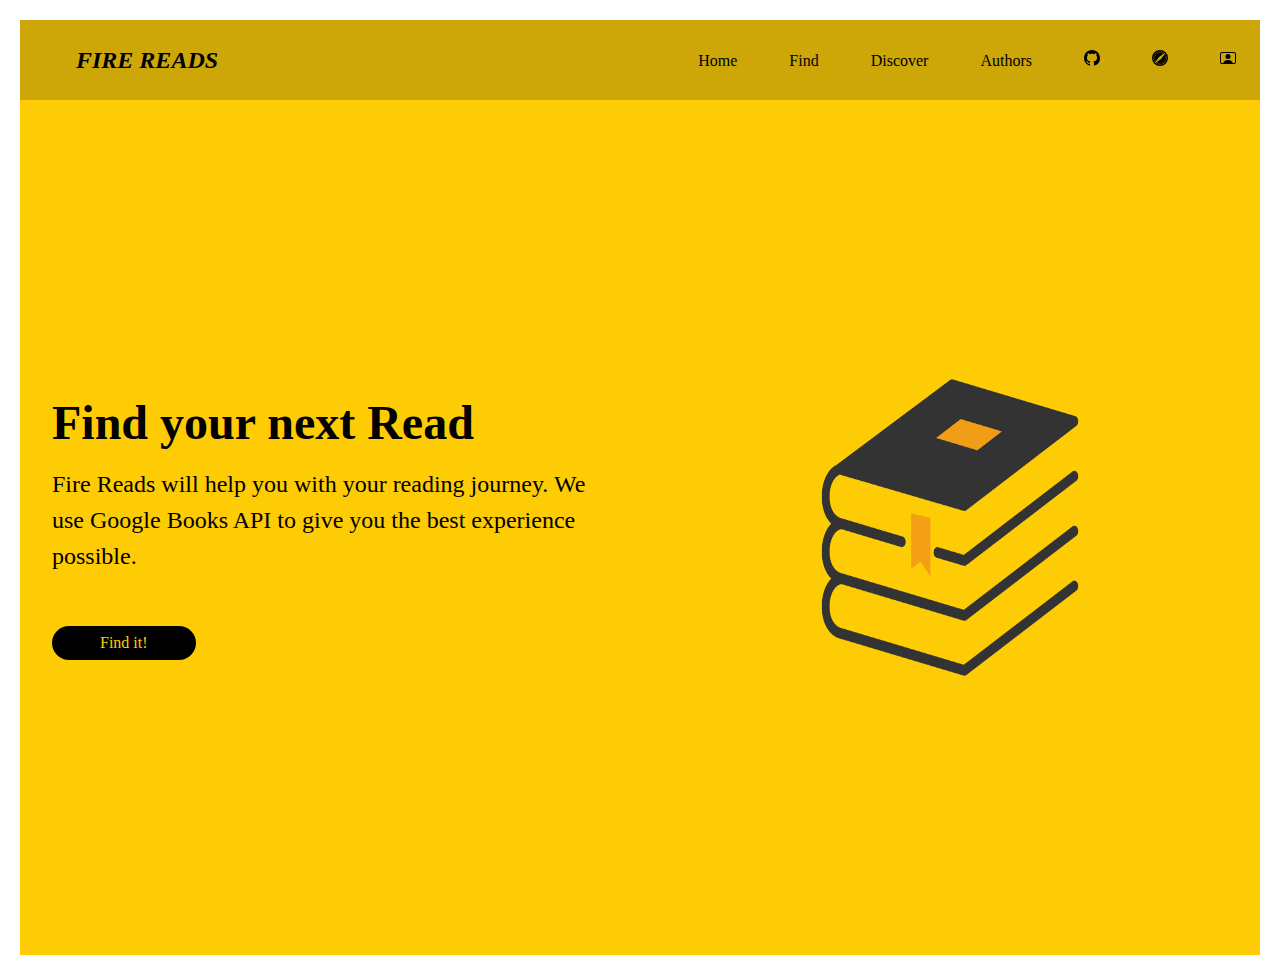
<file: index.html>
<!doctype html>
<html lang="en">
  <head>
    <meta charset="utf-8">
    <meta name="viewport" content="width=device-width, initial-scale=1">
    <title>Fire Reads</title>
    <link rel="stylesheet" href="style.css">
  </head>
  <body>
    <nav>
        <!-- Navigation -->
       <a href="index.html"><div class="logo">FIRE READS</div></a> 
       <div class="nav-items">
        <a href="index.html">Home</a>
        <a href="find.html">Find</a>
        <a href="discover.html">Discover</a>
        <a href="authors.html">Authors</a>
        <!-- GitHub Link -->
        <a href="https://github.com/Ajoshi1336/fire-reads/blob/main/index.html" class="github">
          <!-- GitHub Icon -->
            <svg xmlns="http://www.w3.org/2000/svg" width="16" height="16" fill="currentColor" class="bi bi-github" viewBox="0 0 16 16">
                <path d="M8 0C3.58 0 0 3.58 0 8c0 3.54 2.29 6.53 5.47 7.59.4.07.55-.17.55-.38 0-.19-.01-.82-.01-1.49-2.01.37-2.53-.49-2.69-.94-.09-.23-.48-.94-.82-1.13-.28-.15-.68-.52-.01-.53.63-.01 1.08.58 1.23.82.72 1.21 1.87.87 2.33.66.07-.52.28-.87.51-1.07-1.78-.2-3.64-.89-3.64-3.95 0-.87.31-1.59.82-2.15-.08-.2-.36-1.02.08-2.12 0 0 .67-.21 2.2.82.64-.18 1.32-.27 2-.27.68 0 1.36.09 2 .27 1.53-1.04 2.2-.82 2.2-.82.44 1.1.16 1.92.08 2.12.51.56.82 1.27.82 2.15 0 3.07-1.87 3.75-3.65 3.95.29.25.54.73.54 1.48 0 1.07-.01 1.93-.01 2.2 0 .21.15.46.55.38A8.012 8.012 0 0 0 16 8c0-4.42-3.58-8-8-8"/>
              </svg>
        </a>
        <!-- Hypotheticals Website -->
        <a href="https://lrarobotics.wixsite.com/hypotheticals" class="website">
          <!-- Web Icon -->
            <svg xmlns="http://www.w3.org/2000/svg" width="16" height="16" fill="currentColor" class="bi bi-browser-safari" viewBox="0 0 16 16">
                <path d="M8 16A8 8 0 1 0 8 0a8 8 0 0 0 0 16m.25-14.75v1.5a.25.25 0 0 1-.5 0v-1.5a.25.25 0 0 1 .5 0m0 12v1.5a.25.25 0 1 1-.5 0v-1.5a.25.25 0 1 1 .5 0M4.5 1.938a.25.25 0 0 1 .342.091l.75 1.3a.25.25 0 0 1-.434.25l-.75-1.3a.25.25 0 0 1 .092-.341Zm6 10.392a.25.25 0 0 1 .341.092l.75 1.299a.25.25 0 1 1-.432.25l-.75-1.3a.25.25 0 0 1 .091-.34ZM2.28 4.408l1.298.75a.25.25 0 0 1-.25.434l-1.299-.75a.25.25 0 0 1 .25-.434Zm10.392 6 1.299.75a.25.25 0 1 1-.25.434l-1.3-.75a.25.25 0 0 1 .25-.434ZM1 8a.25.25 0 0 1 .25-.25h1.5a.25.25 0 0 1 0 .5h-1.5A.25.25 0 0 1 1 8m12 0a.25.25 0 0 1 .25-.25h1.5a.25.25 0 1 1 0 .5h-1.5A.25.25 0 0 1 13 8M2.03 11.159l1.298-.75a.25.25 0 0 1 .25.432l-1.299.75a.25.25 0 0 1-.25-.432Zm10.392-6 1.299-.75a.25.25 0 1 1 .25.433l-1.3.75a.25.25 0 0 1-.25-.434ZM4.5 14.061a.25.25 0 0 1-.092-.341l.75-1.3a.25.25 0 0 1 .434.25l-.75 1.3a.25.25 0 0 1-.342.091Zm6-10.392a.25.25 0 0 1-.091-.342l.75-1.299a.25.25 0 1 1 .432.25l-.75 1.3a.25.25 0 0 1-.341.09ZM6.494 1.415l.13.483a.25.25 0 1 1-.483.13l-.13-.483a.25.25 0 0 1 .483-.13M9.86 13.972l.13.483a.25.25 0 1 1-.483.13l-.13-.483a.25.25 0 0 1 .483-.13M3.05 3.05a.25.25 0 0 1 .354 0l.353.354a.25.25 0 0 1-.353.353l-.354-.353a.25.25 0 0 1 0-.354m9.193 9.193a.25.25 0 0 1 .353 0l.354.353a.25.25 0 1 1-.354.354l-.353-.354a.25.25 0 0 1 0-.353M1.545 6.01l.483.13a.25.25 0 1 1-.13.483l-.483-.13a.25.25 0 1 1 .13-.482Zm12.557 3.365.483.13a.25.25 0 1 1-.13.483l-.483-.13a.25.25 0 1 1 .13-.483m-12.863.436a.25.25 0 0 1 .176-.306l.483-.13a.25.25 0 1 1 .13.483l-.483.13a.25.25 0 0 1-.306-.177Zm12.557-3.365a.25.25 0 0 1 .176-.306l.483-.13a.25.25 0 1 1 .13.483l-.483.13a.25.25 0 0 1-.306-.177ZM3.045 12.944a.299.299 0 0 1-.029-.376l3.898-5.592a.25.25 0 0 1 .062-.062l5.602-3.884a.278.278 0 0 1 .392.392L9.086 9.024a.25.25 0 0 1-.062.062l-5.592 3.898a.299.299 0 0 1-.382-.034l-.005-.006Zm3.143 1.817a.25.25 0 0 1-.176-.306l.129-.483a.25.25 0 0 1 .483.13l-.13.483a.25.25 0 0 1-.306.176ZM9.553 2.204a.25.25 0 0 1-.177-.306l.13-.483a.25.25 0 1 1 .483.13l-.13.483a.25.25 0 0 1-.306.176Z"/>
              </svg>
        </a>
        <a href="https://gamma.app/public/Finding-Books-Made-Easy-vuajwm3cy4zufnu?mode=doc" class="website">
          <svg xmlns="http://www.w3.org/2000/svg" width="16" height="16" fill="currentColor" class="bi bi-person-video" viewBox="0 0 16 16">
            <path d="M8 9.05a2.5 2.5 0 1 0 0-5 2.5 2.5 0 0 0 0 5"/>
            <path d="M2 2a2 2 0 0 0-2 2v8a2 2 0 0 0 2 2h12a2 2 0 0 0 2-2V4a2 2 0 0 0-2-2zm10.798 11c-.453-1.27-1.76-3-4.798-3-3.037 0-4.345 1.73-4.798 3H2a1 1 0 0 1-1-1V4a1 1 0 0 1 1-1h12a1 1 0 0 1 1 1v8a1 1 0 0 1-1 1z"/>
          </svg>
      </a>
        
       </div> 
    </nav>
    <section class="content">
        <div class="content-container">
            <div class="column-left">
                <h1>Find your next Read</h1>
                <p>Fire Reads will help you with your reading journey. We use Google Books API to give you the best experience possible.</p>
                <button onclick="window.location.href='find.html';">Find it!</button>
            </div>
            <div class="column-right">
                <img src="book.png" class="book-image">
            </div>
        </div>
    </section>
  </body>
</html>
</file>
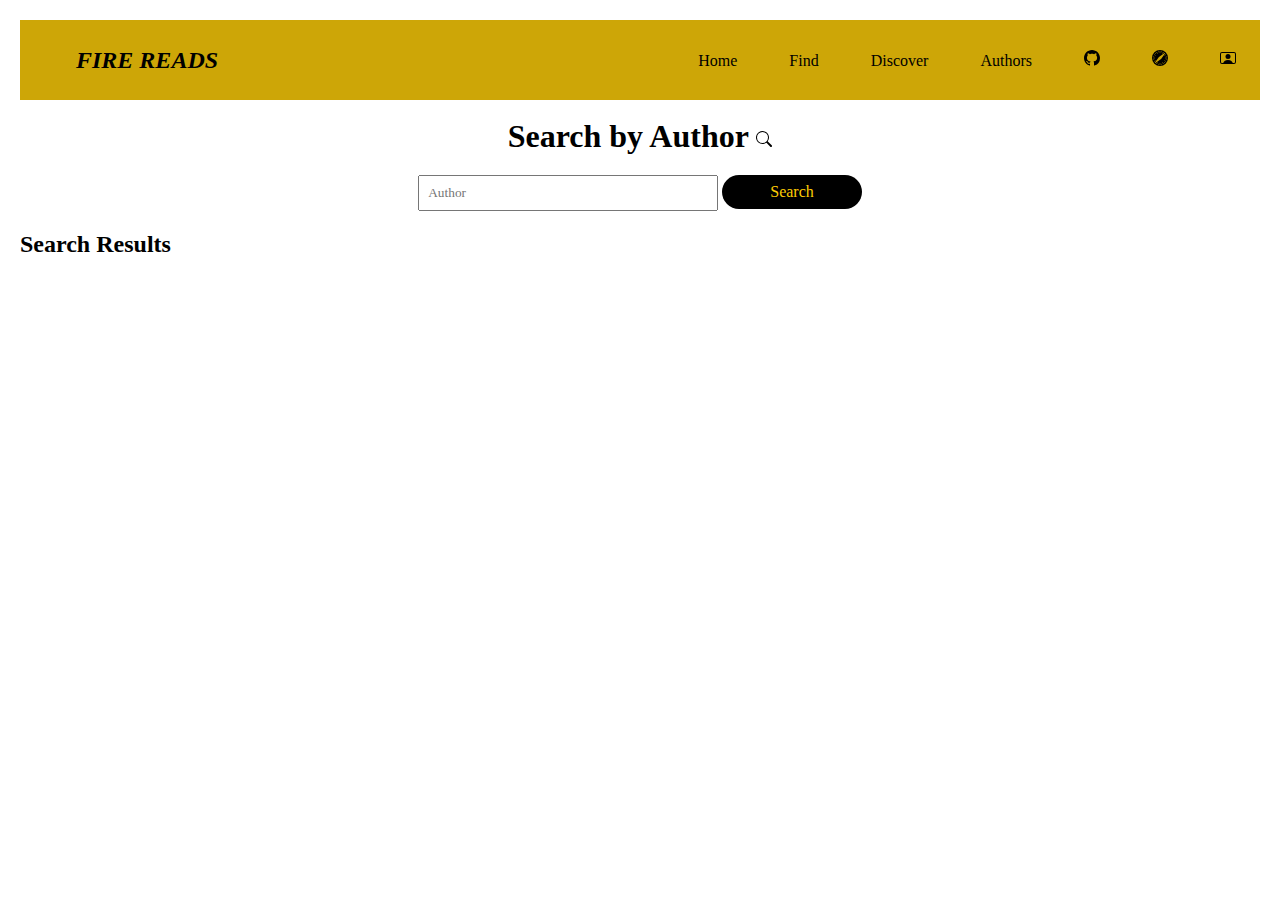
<file: authors.html>
<!doctype html>
<html lang="en">
  <head>
    <meta charset="utf-8">
    <meta name="viewport" content="width=device-width, initial-scale=1">
    <title>Fire Reads</title>
    <link rel="stylesheet" href="style.css">
  </head>
  <body>
    <nav>
        <!-- Navigation -->
       <a href="index.html"><div class="logo">FIRE READS</div></a> 
       <div class="nav-items">
        <a href="index.html">Home</a>
        <a href="find.html">Find</a>
        <a href="discover.html">Discover</a>
        <a href="authors.html">Authors</a>
        <a href="https://github.com/Ajoshi1336/fire-reads/blob/main/index.html" class="github">
            <svg xmlns="http://www.w3.org/2000/svg" width="16" height="16" fill="currentColor" class="bi bi-github" viewBox="0 0 16 16">
                <path d="M8 0C3.58 0 0 3.58 0 8c0 3.54 2.29 6.53 5.47 7.59.4.07.55-.17.55-.38 0-.19-.01-.82-.01-1.49-2.01.37-2.53-.49-2.69-.94-.09-.23-.48-.94-.82-1.13-.28-.15-.68-.52-.01-.53.63-.01 1.08.58 1.23.82.72 1.21 1.87.87 2.33.66.07-.52.28-.87.51-1.07-1.78-.2-3.64-.89-3.64-3.95 0-.87.31-1.59.82-2.15-.08-.2-.36-1.02.08-2.12 0 0 .67-.21 2.2.82.64-.18 1.32-.27 2-.27.68 0 1.36.09 2 .27 1.53-1.04 2.2-.82 2.2-.82.44 1.1.16 1.92.08 2.12.51.56.82 1.27.82 2.15 0 3.07-1.87 3.75-3.65 3.95.29.25.54.73.54 1.48 0 1.07-.01 1.93-.01 2.2 0 .21.15.46.55.38A8.012 8.012 0 0 0 16 8c0-4.42-3.58-8-8-8"/>
              </svg>
        </a>
        <a href="https://lrarobotics.wixsite.com/hypotheticals" class="website">
            <svg xmlns="http://www.w3.org/2000/svg" width="16" height="16" fill="currentColor" class="bi bi-browser-safari" viewBox="0 0 16 16">
                <path d="M8 16A8 8 0 1 0 8 0a8 8 0 0 0 0 16m.25-14.75v1.5a.25.25 0 0 1-.5 0v-1.5a.25.25 0 0 1 .5 0m0 12v1.5a.25.25 0 1 1-.5 0v-1.5a.25.25 0 1 1 .5 0M4.5 1.938a.25.25 0 0 1 .342.091l.75 1.3a.25.25 0 0 1-.434.25l-.75-1.3a.25.25 0 0 1 .092-.341Zm6 10.392a.25.25 0 0 1 .341.092l.75 1.299a.25.25 0 1 1-.432.25l-.75-1.3a.25.25 0 0 1 .091-.34ZM2.28 4.408l1.298.75a.25.25 0 0 1-.25.434l-1.299-.75a.25.25 0 0 1 .25-.434Zm10.392 6 1.299.75a.25.25 0 1 1-.25.434l-1.3-.75a.25.25 0 0 1 .25-.434ZM1 8a.25.25 0 0 1 .25-.25h1.5a.25.25 0 0 1 0 .5h-1.5A.25.25 0 0 1 1 8m12 0a.25.25 0 0 1 .25-.25h1.5a.25.25 0 1 1 0 .5h-1.5A.25.25 0 0 1 13 8M2.03 11.159l1.298-.75a.25.25 0 0 1 .25.432l-1.299.75a.25.25 0 0 1-.25-.432Zm10.392-6 1.299-.75a.25.25 0 1 1 .25.433l-1.3.75a.25.25 0 0 1-.25-.434ZM4.5 14.061a.25.25 0 0 1-.092-.341l.75-1.3a.25.25 0 0 1 .434.25l-.75 1.3a.25.25 0 0 1-.342.091Zm6-10.392a.25.25 0 0 1-.091-.342l.75-1.299a.25.25 0 1 1 .432.25l-.75 1.3a.25.25 0 0 1-.341.09ZM6.494 1.415l.13.483a.25.25 0 1 1-.483.13l-.13-.483a.25.25 0 0 1 .483-.13M9.86 13.972l.13.483a.25.25 0 1 1-.483.13l-.13-.483a.25.25 0 0 1 .483-.13M3.05 3.05a.25.25 0 0 1 .354 0l.353.354a.25.25 0 0 1-.353.353l-.354-.353a.25.25 0 0 1 0-.354m9.193 9.193a.25.25 0 0 1 .353 0l.354.353a.25.25 0 1 1-.354.354l-.353-.354a.25.25 0 0 1 0-.353M1.545 6.01l.483.13a.25.25 0 1 1-.13.483l-.483-.13a.25.25 0 1 1 .13-.482Zm12.557 3.365.483.13a.25.25 0 1 1-.13.483l-.483-.13a.25.25 0 1 1 .13-.483m-12.863.436a.25.25 0 0 1 .176-.306l.483-.13a.25.25 0 1 1 .13.483l-.483.13a.25.25 0 0 1-.306-.177Zm12.557-3.365a.25.25 0 0 1 .176-.306l.483-.13a.25.25 0 1 1 .13.483l-.483.13a.25.25 0 0 1-.306-.177ZM3.045 12.944a.299.299 0 0 1-.029-.376l3.898-5.592a.25.25 0 0 1 .062-.062l5.602-3.884a.278.278 0 0 1 .392.392L9.086 9.024a.25.25 0 0 1-.062.062l-5.592 3.898a.299.299 0 0 1-.382-.034l-.005-.006Zm3.143 1.817a.25.25 0 0 1-.176-.306l.129-.483a.25.25 0 0 1 .483.13l-.13.483a.25.25 0 0 1-.306.176ZM9.553 2.204a.25.25 0 0 1-.177-.306l.13-.483a.25.25 0 1 1 .483.13l-.13.483a.25.25 0 0 1-.306.176Z"/>
              </svg>
        </a>
        <a href="https://gamma.app/public/Finding-Books-Made-Easy-vuajwm3cy4zufnu?mode=doc" class="website">
          <svg xmlns="http://www.w3.org/2000/svg" width="16" height="16" fill="currentColor" class="bi bi-person-video" viewBox="0 0 16 16">
            <path d="M8 9.05a2.5 2.5 0 1 0 0-5 2.5 2.5 0 0 0 0 5"/>
            <path d="M2 2a2 2 0 0 0-2 2v8a2 2 0 0 0 2 2h12a2 2 0 0 0 2-2V4a2 2 0 0 0-2-2zm10.798 11c-.453-1.27-1.76-3-4.798-3-3.037 0-4.345 1.73-4.798 3H2a1 1 0 0 1-1-1V4a1 1 0 0 1 1-1h12a1 1 0 0 1 1 1v8a1 1 0 0 1-1 1z"/>
          </svg>
      </a>

        
       </div> 
    </nav>
    <br>
    <section>
    <h1>
      Search by Author <svg xmlns="http://www.w3.org/2000/svg" width="16" height="16" fill="currentColor" class="bi bi-search" viewBox="0 0 16 16">
      <path d="M11.742 10.344a6.5 6.5 0 1 0-1.397 1.398h-.001c.03.04.062.078.098.115l3.85 3.85a1 1 0 0 0 1.415-1.414l-3.85-3.85a1.007 1.007 0 0 0-.115-.1zM12 6.5a5.5 5.5 0 1 1-11 0 5.5 5.5 0 0 1 11 0"/>
    </svg>
  </h1>

    <div id="search-container">
        <input type="text" id="search-input" placeholder="Author">
        <button class="button-search" onclick="searchBooks()">Search</button>
    </div>

    
    <h2>Search Results</h2>
    <div id="books-container"></div>


  
  <!-- Modal structure -->
  <div id="modal" class="modal">
      <div class="modal-content">
          <span class="close">&times;</span>
          <div id="modal-description" class="modal-description"></div>
      </div>
  </div>

    <div id="modal" class="modal">
        <div class="modal-content">
            <span class="close">&times;</span>
            <div id="modal-description" class="modal-description"></div>
        </div>
    </div>
  </section>

    <script src="authors.js"></script>
    
  </body>
</html>
</file>
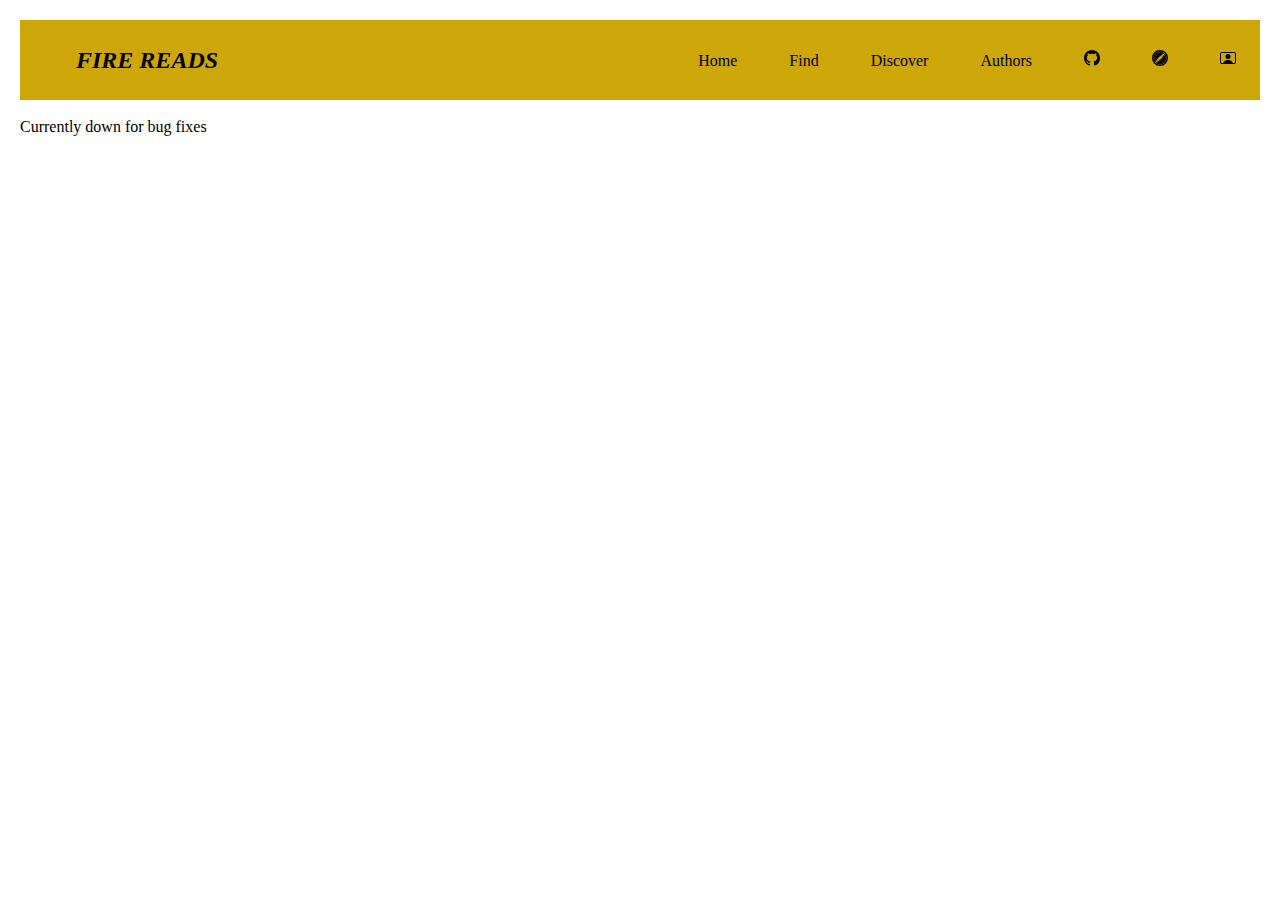
<file: discover.html>
<!doctype html>
<html lang="en">
  <head>
    <meta charset="utf-8">
    <meta name="viewport" content="width=device-width, initial-scale=1">
    <title>Fire Reads</title>
    <link rel="stylesheet" href="style.css">
  </head>
  <body>
    <nav>
        <!-- Navigation -->
       <a href="index.html"><div class="logo">FIRE READS</div></a> 
       <div class="nav-items">
        <a href="index.html">Home</a>
        <a href="find.html">Find</a>
        <a href="discover.html">Discover</a>
        <a href="authors.html">Authors</a>
        <a href="https://github.com/Ajoshi1336/fire-reads/blob/main/index.html" class="github">
            <svg xmlns="http://www.w3.org/2000/svg" width="16" height="16" fill="currentColor" class="bi bi-github" viewBox="0 0 16 16">
                <path d="M8 0C3.58 0 0 3.58 0 8c0 3.54 2.29 6.53 5.47 7.59.4.07.55-.17.55-.38 0-.19-.01-.82-.01-1.49-2.01.37-2.53-.49-2.69-.94-.09-.23-.48-.94-.82-1.13-.28-.15-.68-.52-.01-.53.63-.01 1.08.58 1.23.82.72 1.21 1.87.87 2.33.66.07-.52.28-.87.51-1.07-1.78-.2-3.64-.89-3.64-3.95 0-.87.31-1.59.82-2.15-.08-.2-.36-1.02.08-2.12 0 0 .67-.21 2.2.82.64-.18 1.32-.27 2-.27.68 0 1.36.09 2 .27 1.53-1.04 2.2-.82 2.2-.82.44 1.1.16 1.92.08 2.12.51.56.82 1.27.82 2.15 0 3.07-1.87 3.75-3.65 3.95.29.25.54.73.54 1.48 0 1.07-.01 1.93-.01 2.2 0 .21.15.46.55.38A8.012 8.012 0 0 0 16 8c0-4.42-3.58-8-8-8"/>
              </svg>
        </a>
        <a href="https://lrarobotics.wixsite.com/hypotheticals" class="website">
            <svg xmlns="http://www.w3.org/2000/svg" width="16" height="16" fill="currentColor" class="bi bi-browser-safari" viewBox="0 0 16 16">
                <path d="M8 16A8 8 0 1 0 8 0a8 8 0 0 0 0 16m.25-14.75v1.5a.25.25 0 0 1-.5 0v-1.5a.25.25 0 0 1 .5 0m0 12v1.5a.25.25 0 1 1-.5 0v-1.5a.25.25 0 1 1 .5 0M4.5 1.938a.25.25 0 0 1 .342.091l.75 1.3a.25.25 0 0 1-.434.25l-.75-1.3a.25.25 0 0 1 .092-.341Zm6 10.392a.25.25 0 0 1 .341.092l.75 1.299a.25.25 0 1 1-.432.25l-.75-1.3a.25.25 0 0 1 .091-.34ZM2.28 4.408l1.298.75a.25.25 0 0 1-.25.434l-1.299-.75a.25.25 0 0 1 .25-.434Zm10.392 6 1.299.75a.25.25 0 1 1-.25.434l-1.3-.75a.25.25 0 0 1 .25-.434ZM1 8a.25.25 0 0 1 .25-.25h1.5a.25.25 0 0 1 0 .5h-1.5A.25.25 0 0 1 1 8m12 0a.25.25 0 0 1 .25-.25h1.5a.25.25 0 1 1 0 .5h-1.5A.25.25 0 0 1 13 8M2.03 11.159l1.298-.75a.25.25 0 0 1 .25.432l-1.299.75a.25.25 0 0 1-.25-.432Zm10.392-6 1.299-.75a.25.25 0 1 1 .25.433l-1.3.75a.25.25 0 0 1-.25-.434ZM4.5 14.061a.25.25 0 0 1-.092-.341l.75-1.3a.25.25 0 0 1 .434.25l-.75 1.3a.25.25 0 0 1-.342.091Zm6-10.392a.25.25 0 0 1-.091-.342l.75-1.299a.25.25 0 1 1 .432.25l-.75 1.3a.25.25 0 0 1-.341.09ZM6.494 1.415l.13.483a.25.25 0 1 1-.483.13l-.13-.483a.25.25 0 0 1 .483-.13M9.86 13.972l.13.483a.25.25 0 1 1-.483.13l-.13-.483a.25.25 0 0 1 .483-.13M3.05 3.05a.25.25 0 0 1 .354 0l.353.354a.25.25 0 0 1-.353.353l-.354-.353a.25.25 0 0 1 0-.354m9.193 9.193a.25.25 0 0 1 .353 0l.354.353a.25.25 0 1 1-.354.354l-.353-.354a.25.25 0 0 1 0-.353M1.545 6.01l.483.13a.25.25 0 1 1-.13.483l-.483-.13a.25.25 0 1 1 .13-.482Zm12.557 3.365.483.13a.25.25 0 1 1-.13.483l-.483-.13a.25.25 0 1 1 .13-.483m-12.863.436a.25.25 0 0 1 .176-.306l.483-.13a.25.25 0 1 1 .13.483l-.483.13a.25.25 0 0 1-.306-.177Zm12.557-3.365a.25.25 0 0 1 .176-.306l.483-.13a.25.25 0 1 1 .13.483l-.483.13a.25.25 0 0 1-.306-.177ZM3.045 12.944a.299.299 0 0 1-.029-.376l3.898-5.592a.25.25 0 0 1 .062-.062l5.602-3.884a.278.278 0 0 1 .392.392L9.086 9.024a.25.25 0 0 1-.062.062l-5.592 3.898a.299.299 0 0 1-.382-.034l-.005-.006Zm3.143 1.817a.25.25 0 0 1-.176-.306l.129-.483a.25.25 0 0 1 .483.13l-.13.483a.25.25 0 0 1-.306.176ZM9.553 2.204a.25.25 0 0 1-.177-.306l.13-.483a.25.25 0 1 1 .483.13l-.13.483a.25.25 0 0 1-.306.176Z"/>
              </svg>
        </a>
        <a href="https://gamma.app/public/Finding-Books-Made-Easy-vuajwm3cy4zufnu?mode=doc" class="website">
          <svg xmlns="http://www.w3.org/2000/svg" width="16" height="16" fill="currentColor" class="bi bi-person-video" viewBox="0 0 16 16">
            <path d="M8 9.05a2.5 2.5 0 1 0 0-5 2.5 2.5 0 0 0 0 5"/>
            <path d="M2 2a2 2 0 0 0-2 2v8a2 2 0 0 0 2 2h12a2 2 0 0 0 2-2V4a2 2 0 0 0-2-2zm10.798 11c-.453-1.27-1.76-3-4.798-3-3.037 0-4.345 1.73-4.798 3H2a1 1 0 0 1-1-1V4a1 1 0 0 1 1-1h12a1 1 0 0 1 1 1v8a1 1 0 0 1-1 1z"/>
          </svg>
      </a>

        
       </div> 
    </nav>
    <br>
    <p>Currently down for bug fixes</p>
    <!--<section>
    <h1>
      Search by Genre <svg xmlns="http://www.w3.org/2000/svg" width="16" height="16" fill="currentColor" class="bi bi-search" viewBox="0 0 16 16">
      <path d="M11.742 10.344a6.5 6.5 0 1 0-1.397 1.398h-.001c.03.04.062.078.098.115l3.85 3.85a1 1 0 0 0 1.415-1.414l-3.85-3.85a1.007 1.007 0 0 0-.115-.1zM12 6.5a5.5 5.5 0 1 1-11 0 5.5 5.5 0 0 1 11 0"/>
    </svg>
  </h1>

    <div id="search-container">
        <input type="text" id="search-input" placeholder="Genre">
        <button class="button-search" onclick="searchBooks()">Search</button>
    </div>



    <h2>Search Results</h2>
    <div id="books-container"></div>

    <div id="modal" class="modal">
        <div class="modal-content">
            <span class="close">&times;</span>
            <div id="modal-description" class="modal-description"></div>
        </div>
    </div>
  </section>

    <script src="discover.js"></script>-->
    
  </body>
</html>
</file>
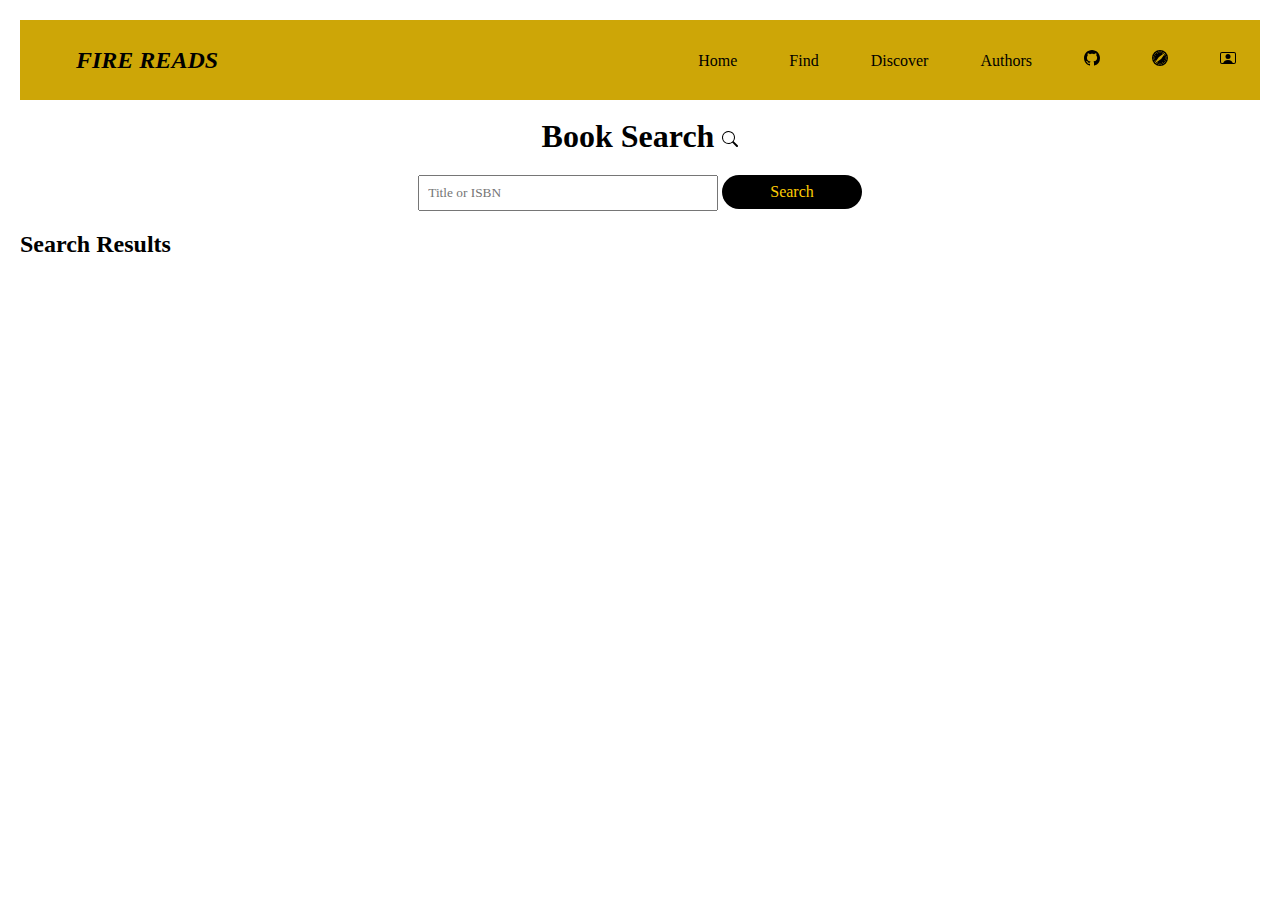
<file: find.html>
<!doctype html>
<html lang="en">
  <head>
    <meta charset="utf-8">
    <meta name="viewport" content="width=device-width, initial-scale=1">
    <title>Fire Reads</title>
    <link rel="stylesheet" href="style.css">
  </head>
  <body>
    <nav>
        <!-- Navigation -->
       <a href="index.html"><div class="logo">FIRE READS</div></a> 
       <div class="nav-items">
        <a href="index.html">Home</a>
        <a href="find.html">Find</a>
        <a href="discover.html">Discover</a>
        <a href="authors.html">Authors</a>
        <a href="https://github.com/Ajoshi1336/fire-reads/blob/main/index.html" class="github">
            <svg xmlns="http://www.w3.org/2000/svg" width="16" height="16" fill="currentColor" class="bi bi-github" viewBox="0 0 16 16">
                <path d="M8 0C3.58 0 0 3.58 0 8c0 3.54 2.29 6.53 5.47 7.59.4.07.55-.17.55-.38 0-.19-.01-.82-.01-1.49-2.01.37-2.53-.49-2.69-.94-.09-.23-.48-.94-.82-1.13-.28-.15-.68-.52-.01-.53.63-.01 1.08.58 1.23.82.72 1.21 1.87.87 2.33.66.07-.52.28-.87.51-1.07-1.78-.2-3.64-.89-3.64-3.95 0-.87.31-1.59.82-2.15-.08-.2-.36-1.02.08-2.12 0 0 .67-.21 2.2.82.64-.18 1.32-.27 2-.27.68 0 1.36.09 2 .27 1.53-1.04 2.2-.82 2.2-.82.44 1.1.16 1.92.08 2.12.51.56.82 1.27.82 2.15 0 3.07-1.87 3.75-3.65 3.95.29.25.54.73.54 1.48 0 1.07-.01 1.93-.01 2.2 0 .21.15.46.55.38A8.012 8.012 0 0 0 16 8c0-4.42-3.58-8-8-8"/>
              </svg>
        </a>
        <a href="https://lrarobotics.wixsite.com/hypotheticals" class="website">
            <svg xmlns="http://www.w3.org/2000/svg" width="16" height="16" fill="currentColor" class="bi bi-browser-safari" viewBox="0 0 16 16">
                <path d="M8 16A8 8 0 1 0 8 0a8 8 0 0 0 0 16m.25-14.75v1.5a.25.25 0 0 1-.5 0v-1.5a.25.25 0 0 1 .5 0m0 12v1.5a.25.25 0 1 1-.5 0v-1.5a.25.25 0 1 1 .5 0M4.5 1.938a.25.25 0 0 1 .342.091l.75 1.3a.25.25 0 0 1-.434.25l-.75-1.3a.25.25 0 0 1 .092-.341Zm6 10.392a.25.25 0 0 1 .341.092l.75 1.299a.25.25 0 1 1-.432.25l-.75-1.3a.25.25 0 0 1 .091-.34ZM2.28 4.408l1.298.75a.25.25 0 0 1-.25.434l-1.299-.75a.25.25 0 0 1 .25-.434Zm10.392 6 1.299.75a.25.25 0 1 1-.25.434l-1.3-.75a.25.25 0 0 1 .25-.434ZM1 8a.25.25 0 0 1 .25-.25h1.5a.25.25 0 0 1 0 .5h-1.5A.25.25 0 0 1 1 8m12 0a.25.25 0 0 1 .25-.25h1.5a.25.25 0 1 1 0 .5h-1.5A.25.25 0 0 1 13 8M2.03 11.159l1.298-.75a.25.25 0 0 1 .25.432l-1.299.75a.25.25 0 0 1-.25-.432Zm10.392-6 1.299-.75a.25.25 0 1 1 .25.433l-1.3.75a.25.25 0 0 1-.25-.434ZM4.5 14.061a.25.25 0 0 1-.092-.341l.75-1.3a.25.25 0 0 1 .434.25l-.75 1.3a.25.25 0 0 1-.342.091Zm6-10.392a.25.25 0 0 1-.091-.342l.75-1.299a.25.25 0 1 1 .432.25l-.75 1.3a.25.25 0 0 1-.341.09ZM6.494 1.415l.13.483a.25.25 0 1 1-.483.13l-.13-.483a.25.25 0 0 1 .483-.13M9.86 13.972l.13.483a.25.25 0 1 1-.483.13l-.13-.483a.25.25 0 0 1 .483-.13M3.05 3.05a.25.25 0 0 1 .354 0l.353.354a.25.25 0 0 1-.353.353l-.354-.353a.25.25 0 0 1 0-.354m9.193 9.193a.25.25 0 0 1 .353 0l.354.353a.25.25 0 1 1-.354.354l-.353-.354a.25.25 0 0 1 0-.353M1.545 6.01l.483.13a.25.25 0 1 1-.13.483l-.483-.13a.25.25 0 1 1 .13-.482Zm12.557 3.365.483.13a.25.25 0 1 1-.13.483l-.483-.13a.25.25 0 1 1 .13-.483m-12.863.436a.25.25 0 0 1 .176-.306l.483-.13a.25.25 0 1 1 .13.483l-.483.13a.25.25 0 0 1-.306-.177Zm12.557-3.365a.25.25 0 0 1 .176-.306l.483-.13a.25.25 0 1 1 .13.483l-.483.13a.25.25 0 0 1-.306-.177ZM3.045 12.944a.299.299 0 0 1-.029-.376l3.898-5.592a.25.25 0 0 1 .062-.062l5.602-3.884a.278.278 0 0 1 .392.392L9.086 9.024a.25.25 0 0 1-.062.062l-5.592 3.898a.299.299 0 0 1-.382-.034l-.005-.006Zm3.143 1.817a.25.25 0 0 1-.176-.306l.129-.483a.25.25 0 0 1 .483.13l-.13.483a.25.25 0 0 1-.306.176ZM9.553 2.204a.25.25 0 0 1-.177-.306l.13-.483a.25.25 0 1 1 .483.13l-.13.483a.25.25 0 0 1-.306.176Z"/>
              </svg>
        </a>
        <a href="https://gamma.app/public/Finding-Books-Made-Easy-vuajwm3cy4zufnu?mode=doc" class="website">
          <svg xmlns="http://www.w3.org/2000/svg" width="16" height="16" fill="currentColor" class="bi bi-person-video" viewBox="0 0 16 16">
            <path d="M8 9.05a2.5 2.5 0 1 0 0-5 2.5 2.5 0 0 0 0 5"/>
            <path d="M2 2a2 2 0 0 0-2 2v8a2 2 0 0 0 2 2h12a2 2 0 0 0 2-2V4a2 2 0 0 0-2-2zm10.798 11c-.453-1.27-1.76-3-4.798-3-3.037 0-4.345 1.73-4.798 3H2a1 1 0 0 1-1-1V4a1 1 0 0 1 1-1h12a1 1 0 0 1 1 1v8a1 1 0 0 1-1 1z"/>
          </svg>
      </a>

        
       </div> 
    </nav>
    <br>
    <section>
    <h1>
      Book Search <svg xmlns="http://www.w3.org/2000/svg" width="16" height="16" fill="currentColor" class="bi bi-search" viewBox="0 0 16 16">
      <path d="M11.742 10.344a6.5 6.5 0 1 0-1.397 1.398h-.001c.03.04.062.078.098.115l3.85 3.85a1 1 0 0 0 1.415-1.414l-3.85-3.85a1.007 1.007 0 0 0-.115-.1zM12 6.5a5.5 5.5 0 1 1-11 0 5.5 5.5 0 0 1 11 0"/>
    </svg>
  </h1>

    <div id="search-container">
        <input type="text" id="search-input" placeholder="Title or ISBN">
        <button class="button-search" onclick="searchBooks()">Search</button>
    </div>



    <h2>Search Results</h2>
    <div id="books-container"></div>


    <div id="modal" class="modal">
        <div class="modal-content">
            <span class="close">&times;</span>
            <div id="modal-description" class="modal-description"></div>
        </div>
    </div>
  </section>

    <script src="main.js"></script>
    
  </body>
</html>
</file>
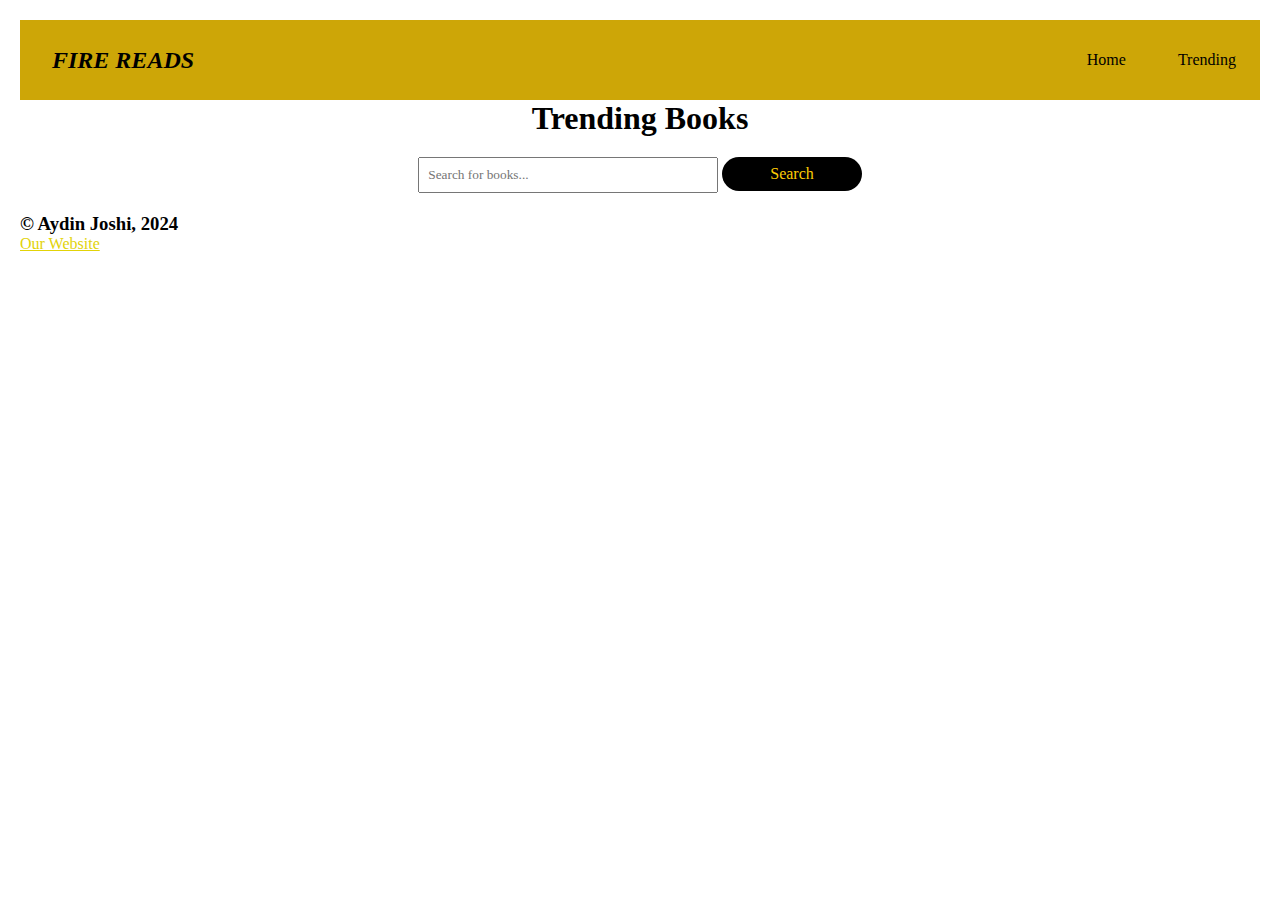
<file: trending.html>
<!doctype html>
<html lang="en">
  <head>
    <meta charset="utf-8">
    <meta name="viewport" content="width=device-width, initial-scale=1">
    <title>Fire Reads</title>
    <link rel="stylesheet" href="style.css">
  </head>
  <body>
    <nav>
        <!-- Navigation -->
       <div class="logo">FIRE READS</div> 
       <div class="nav-items">
        <a href="index.html">Home</a>
        <a href="trending.html">Trending</a>
       </div> 
    </nav>
    <h1>Trending Books</h1>

    <div id="search-container">
        <input type="text" id="search-input" placeholder="Search for books...">
        <button onclick="searchBooks()">Search</button>
    </div>

    <div id="books-container"></div>

    <script src="main.js"></script>
    <footer>
        <div class="row primary">
            <div class="column about">
                <h3>© Aydin Joshi, 2024</h3>
                <a href="https://lrarobotics.wixsite.com/hypotheticals" id="website">Our Website</a>
            </div>
        </div>
    </footer>
  </body>
</html>
</file>
<file: style.css>
* {
    box-sizing: border-box;
    margin: 0;
    padding: 0;
    font-family:Cambria, Cochin, Georgia, Times, 'Times New Roman', serif;
}

/* Nav Bar Design */
nav {
    height: 80px;
    background: #cda607;
    display: flex;
    justify-content: space-between;
    align-items: center;
    padding: 0rem calc((100vw - 1300px) / 2);

}

.logo {
    color: #000;
    font-size: 1.5rem;
    font-weight: bold;
    font-style: italic;
    padding: 0 2rem;
}

/* Nav Items */
nav a {
   text-decoration: none;
   color: #000;
    padding: 0 1.5rem;
}

nav a:hover {
    color: #fff;
}

.content {
    background: #fdcc04;
}

.content-container {
    display: grid;
    grid-template-columns: 1fr 1fr;
    height: 95vh;
    padding: 3rem calc((100vw - 1300px) / 2);
}

.column-left {
    display: flex;
    flex-direction: column;
    justify-content: center;
    align-items: flex-start;
    color: #000;
    padding: 0rem 2rem;
}


.column-left h1 {
    margin-bottom: 1rem;
    font-size: 3rem;
}

.column-left p {
    margin-bottom: 2rem;
    font-size: 1.5rem;
    line-height: 1.5;
}

button {
    padding: 0.5rem 3rem;
    font-size: 1rem;
    border: none;
    color: #fdcc04;
    background: #000;
    cursor: pointer;
    border-radius: 50px;
    margin-top: 20px;
}

/* Changes button color when hovered on */
button:hover {
    background: #fff;
    color: #000;
}

.column-right {
    display: flex;
    justify-content: center;
    align-items: center;
    padding: 0rem 2rem;
}

.book-image {
    width: 50%;
    height: 50%;
}


#website {
    color: rgb(226, 211, 8)
}


/* Changes size of items */
@media screen and (max-width: 768px) {
    .hero-container {
        grid-template-columns: 1fr;
    }
}

body {
    font-family: Arial, sans-serif;
    margin: 20px;
}

h1 {
    text-align: center;
}

#search-container {
    text-align: center;
    margin-bottom: 20px;
}

#search-input {
    padding: 8px;
    width: 300px;
}

#books-container {
    display: flex;
    flex-wrap: wrap;
    justify-content: center;
}

.book {
    border: 1px solid #ccc;
    border-radius: 5px;
    padding: 10px;
    margin: 10px;
    width: 200px;
    text-align: center;
}

.book img {
    max-width: 150px;
    height: auto;
    margin-bottom: 10px;
}

.book-title {
    font-weight: bold;
    font-family: Cambria, Cochin, Georgia, Times, 'Times New Roman', serif;
}



.button-search:hover {
    background-color: #e2e58c
}

#trending-books-container {
    display: flex;
    overflow-x: auto;
    gap: 10px;
    padding: 10px 0;
    -webkit-overflow-scrolling: touch; /* For smooth scrolling on iOS */
}

#trending-books-container .book {
    flex: 0 0 auto;
    width: 200px;
}


.logo:hover {
    color: #ced27f
}

.github {
    width: 100%;
    height: 100%;
}

.modal {
    display: none;
    position: fixed;
    top: 0;
    left: 0;
    width: 100%;
    height: 100%;
    background-color: rgba(0, 0, 0, 0.5);
}

.modal-content {
    position: absolute;
    top: 50%;
    left: 50%;
    transform: translate(-50%, -50%);
    background-color: white;
    padding: 20px;
    border-radius: 5px;
    max-width: 80%;
    text-align: center;
}

.close {
    position: absolute;
    top: 10px;
    right: 15px;
    cursor: pointer;
}

.close:hover, .close:focus {
    color: black;
    text-decoration: none;
    cursor: pointer;
}

.modal-description {
    margin-top: 20px;
    overflow-y: auto;
    max-height: 300px;
}

.book p {
    font-family: Cambria, Cochin, Georgia, Times, 'Times New Roman', serif;
}

.ourpicks-error {
    text-align: center;

}

.our-picks-container {
    display: flex; /* Use flexbox */
    flex-wrap: nowrap; /* Prevent wrapping to a new line */
    overflow-x: auto; /* Enable horizontal scrolling */
    gap: 10px; /* Spacing between books */
    padding: 10px 0; /* Adjust as needed */
}



.our-picks-books {
    display: flex; /* Use flexbox */
    flex-direction: column; /* Display books in a column */
    gap: 10px; /* Spacing between books */
    padding-left: 20px; /* Adjust as needed */
    padding-top: 1px;
}



/* Individual book style */
.book {
    /* Your book styles */
    width: 200px; /* Set a fixed width for each book */
}
</file>
